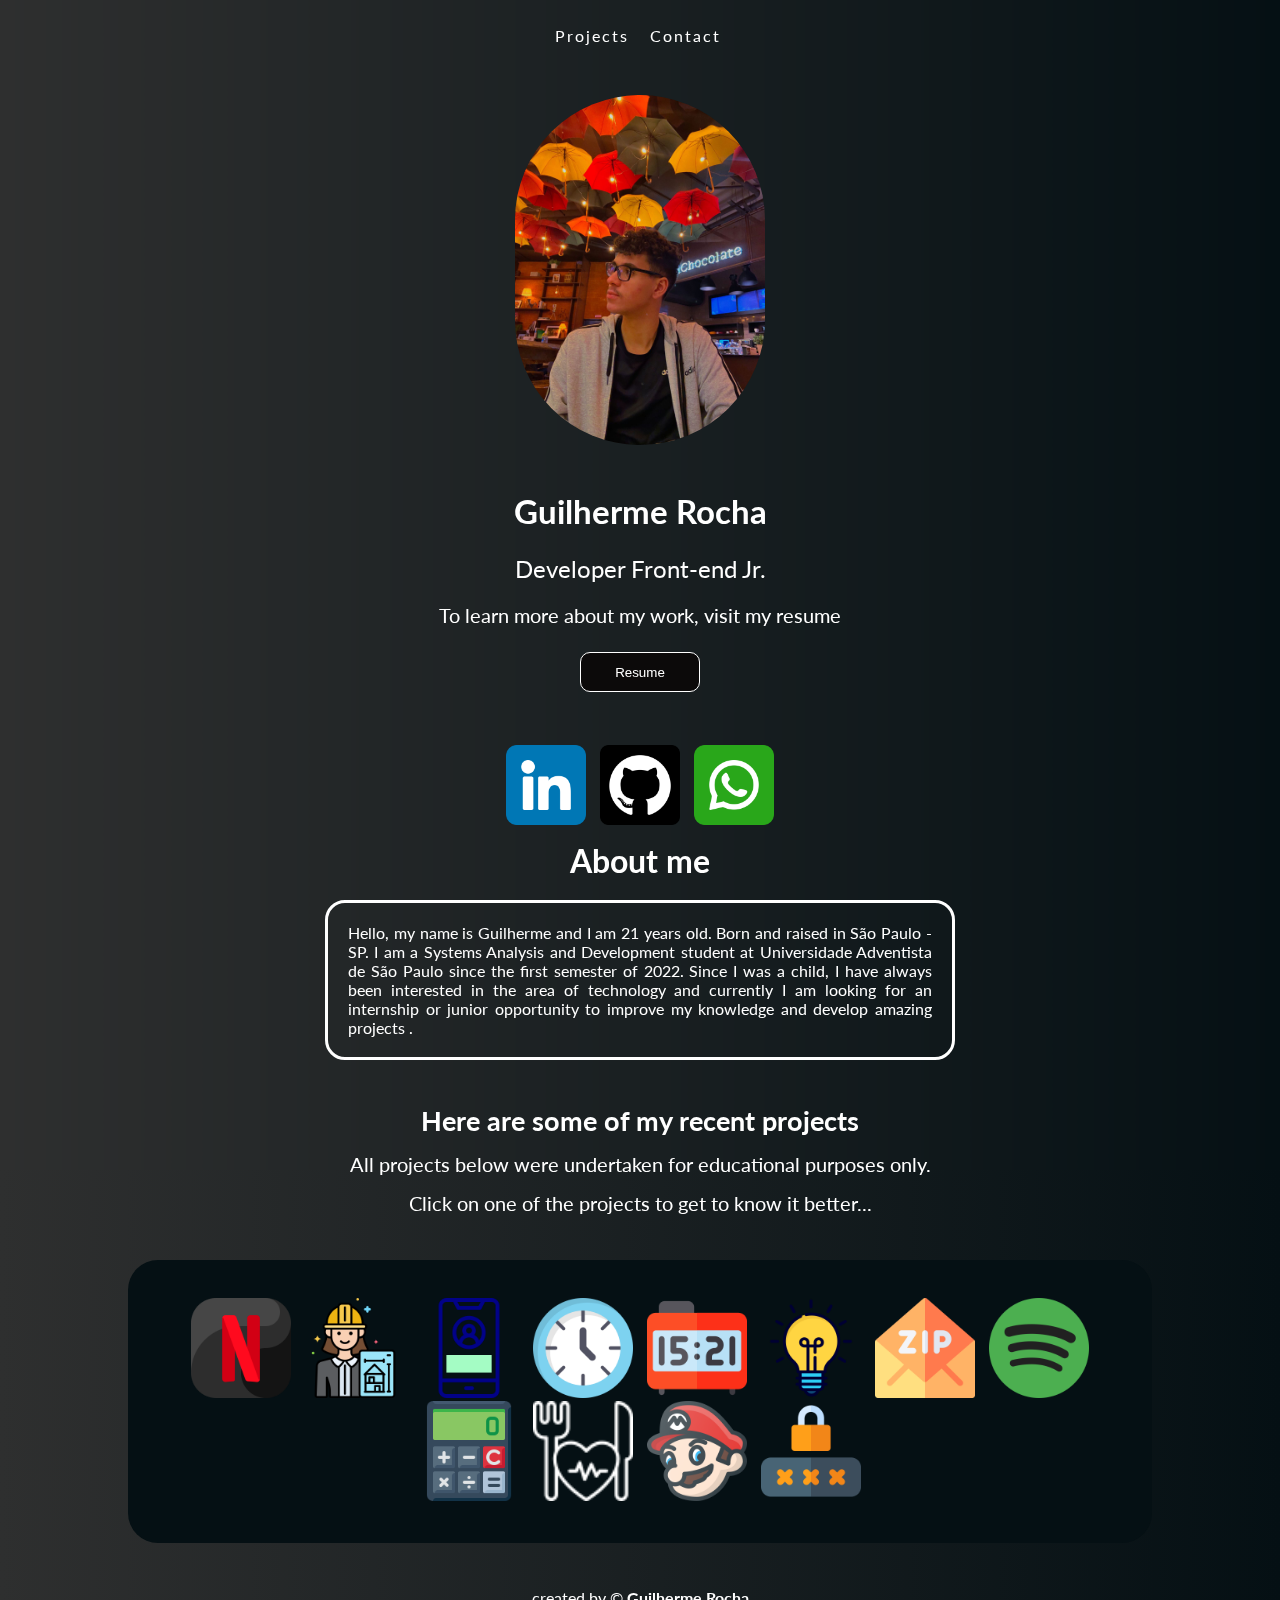
<file: index.html>
<!DOCTYPE html>
<html lang="pt-BR">
<head>
    <meta charset="UTF-8">
    <meta http-equiv="X-UA-Compatible" content="IE=edge">
    <meta name="viewport" content="width=device-width, initial-scale=1.0">
    <title>	👨‍💻 Portfolio</title>
    <link rel="stylesheet" href="/main.css">
</head>
<body>

    <style>
        @import url('https://fonts.googleapis.com/css2?family=Lato:ital,wght@0,300;1,300&display=swap');
    </style>

    <header>
            <div class="cima">
            <a href="/projetos.html" class="projetos">Projects</a>
            <a href="/contat.html" class="contato">Contact</a>
            </div>
            <img src="/img/fotogui.jpg" alt="foto" class="foto">
    </header>

    <section>
        <div class="apresentacao">
        <h1 class="h1">Guilherme Rocha</h1>
        <p class="p">Developer Front-end Jr.</p>
        <span class="span">To learn more about my work, visit my resume</span>
        <div class="curriculo">
            <button><a href="/curriculo/Currículo.pdf" download="Currículo.pdf">Resume</a></button>
        </div>
        </div>
        <div class="redes">
        <a href="https://www.linkedin.com/in/guilhermerocha01/" target="_blank" class="linkedin"><img src="/img/linkedin.png" alt=""></a>
        <a href="https://github.com/guilhrocha" target="_blank" class="github"><img src="/img/github.png" alt=""></a>
        <a href="https://api.whatsapp.com/send/?phone=5511959286105&text=Olá%2C+Guilherme.+Encontrei+seu+n%C3%BAmero+pelo+seu%20portf%C3%B3lio.%20Podemos%20conversar?&type=phone_number&app_absent=0 " target="_blank" class="whats"><img src="/img/whatsapp.png" alt=""></a>
    </div>
        
        <div class="sobremim">
        <h1>About me</h1>
        <p class="eu">Hello, my name is Guilherme and I am 21 years old. Born and raised in São Paulo - SP. I am a Systems Analysis and Development student at Universidade Adventista de São Paulo since the first semester of 2022. Since I was a child, I have always been interested in the area of ​​technology and currently I am looking for an internship or junior opportunity to improve my knowledge and develop amazing projects .</p>
        </div>
        

        <div class="projet">
        <h1>Here are some of my recent projects</h1>
        <p>All projects below were undertaken for educational purposes only.</p>
        <span>Click on one of the projects to get to know it better...</span>
        <div class="espaco">
            <a href="https://netflxfake.netlify.app/" target="_blank"><img src="/img/netflix.png" alt="netflix"></a>
            <a href="https://maripage.netlify.app/" target="_blank"><img src="/img/arquiteto.png" alt="arquiteta"></a>
            <a href="https://paginadelogin1.netlify.app/" target="_blank"><img src="/img/login.png" alt="arquiteta"></a>
            <a href="https://relogiiodigital.netlify.app/" target="_blank"><img src="/img/relogio1.png" alt="arquiteta"></a>
            <a href="https://relogioaesthetic.netlify.app/" target="_blank"><img src="/img/relogiodigital.png" alt="arquiteta"></a>
            <a href="https://lampadajs.netlify.app/" target="_blank"><img src="/img/lampada.png" alt="arquiteta"></a>
            <a href="https://buscarcepend.netlify.app/" target="_blank"><img src="/img/cep.png" alt="arquiteta"></a>
            <a href="https://spotfyfake.netlify.app/" target="_blank"><img src="/img/spotify.png" alt="arquiteta"></a>
            <a href="https://calculadorasimp.netlify.app/" target="_blank"><img src="/img/calculadora.png" alt="arquiteta"></a>
            <a href="https://calcularimcc.netlify.app/" target="_blank"><img src="/img/imc.png" alt="arquiteta"></a>
            <a href="https://supermariobross.netlify.app/" target="_blank"><img src="/img/super-mario.png" alt="arquiteta"></a>
            <a href="https://geradordesenhasn.netlify.app/" target="_blank"><img src="/img/gerador-de-senhas.png" alt="arquiteta"></a>
        </div>
        </div>
    </section>

    <footer>created by &copy;<strong> Guilherme Rocha</strong></footer>
</body>
</html>
</file>
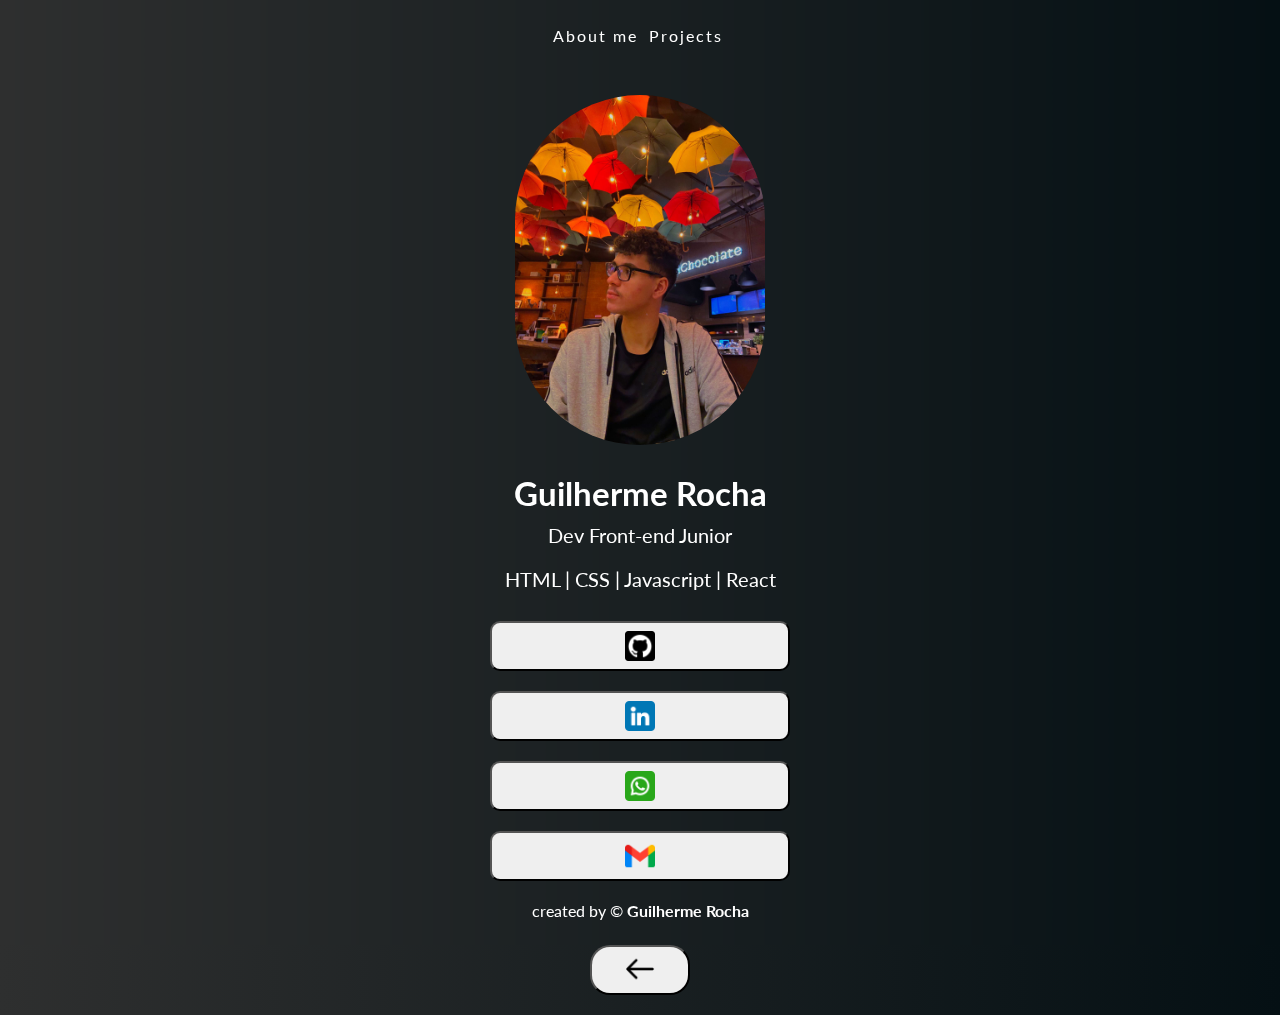
<file: contat.html>
<!DOCTYPE html>
<html lang="pt-BR">
<head>
    <meta charset="UTF-8">
    <meta http-equiv="X-UA-Compatible" content="IE=edge">
    <meta name="viewport" content="width=device-width, initial-scale=1.0">
    <title> 👨‍💻 Contato</title>
    <link rel="stylesheet" href="/contato.css">
</head>
<body>

    <style>
        @import url('https://fonts.googleapis.com/css2?family=Lato:ital,wght@0,300;1,300&display=swap');
    </style>

    <header>
        <div class="cima">
        <a href="/index.html" class="sobre">About me</a>
        <a href="/projetos.html" class="projetos">Projects</a>
        </div>
        <img src="/img/fotogui.jpg" alt="foto" class="foto">
    </header>
    <div class="foto">
        
    </div>
    <section>
        <h1>Guilherme Rocha</h1>
        <p>Dev Front-end Junior</p>
        <p>HTML | CSS | Javascript | React</p>
        
        <a href="https://github.com/guilhrocha?tab=repositories" target="_blank"><button class="github"><img src="/img/github.png"></button></a>
        <a href="https://www.linkedin.com/in/guilhermerocha01/" target="_blank"><button class="linkedin"><img src="/img/linkedin.png"></button></a>
        <a href="https://api.whatsapp.com/send/?phone=5511959286105&text=Ola%2C+Guilherme.+Encontrei+seu+n%C3%BAmero+pelo+seu%20portf%C3%B3lio.%20Podemos%20conversar?&type=phone_number&app_absent=0" target="_blank"><button class="whatsapp"><img src="/img/whatsapp.png"></button></a>
        <a href="https://mail.google.com/mail/u/0/?tab=rm&ogbl#inbox?compose=GTvVlcSMTtdPjvpJxHsHsSgLDqvFdzNdnJFbwshVLvnJXpNxSRzsTHCTjHKHNqfsJxVbjJdShcHXs" target="_blank"><button class="portfolio"><img src="/img/gmail.png"></button></a>
    </section>
    <footer> created by &copy;<strong> Guilherme Rocha</strong></footer>
    <div class="voltar"><a href="/index.html"> <button><img src="/img/voltar.png" alt=""></button></a></div>
</body>
</html>
</file>
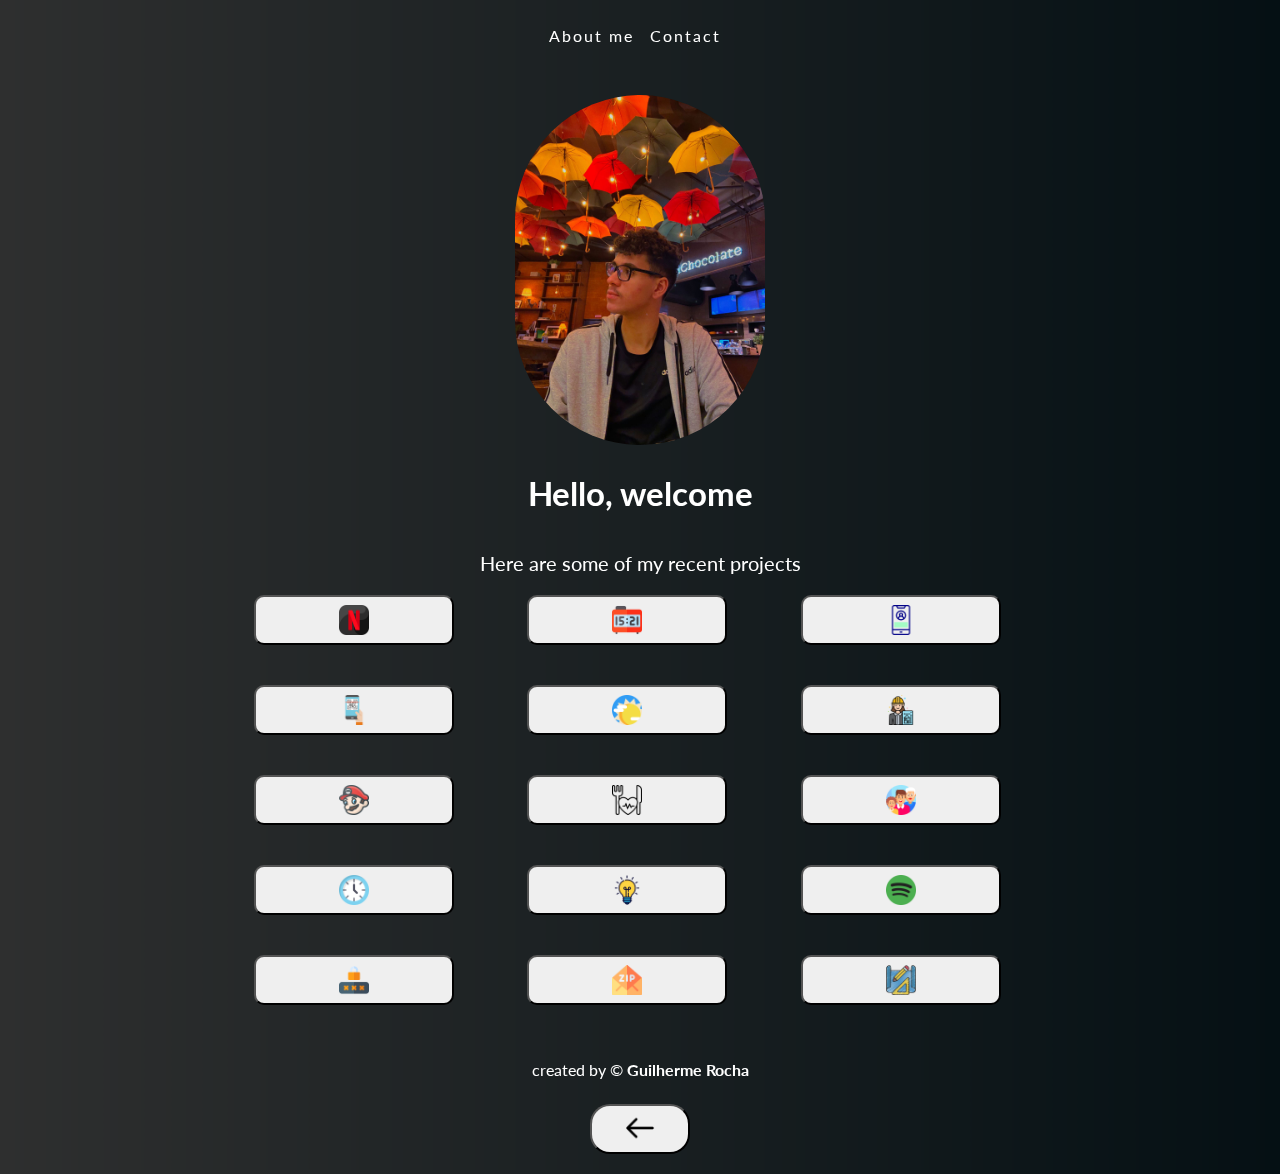
<file: projetos.html>
<!DOCTYPE html>
<html lang="pt-BR">
<head>
    <meta charset="UTF-8">
    <meta http-equiv="X-UA-Compatible" content="IE=edge">
    <meta name="viewport" content="width=device-width, initial-scale=1.0">
    <link rel="stylesheet" href="/projetos.css">
    <title> 👨‍💻 Projetos</title>
</head>
<body>

    <style>
        @import url('https://fonts.googleapis.com/css2?family=Lato:ital,wght@0,300;1,300&display=swap');
    </style>

        <header>
            <div class="cima">
            <a href="/index.html" class="sobre">About me</a>
            <a href="/contat.html" class="contato">Contact</a>
            </div>
            <img src="/img/fotogui.jpg" alt="foto" class="foto">
        </header>
            
    <section>
            <h1>Hello, welcome</h1>
            <p>Here are some of my recent projects</p>

        <div class="separar">
        <div class="divisao">
            <a href="https://netflxfake.netlify.app/" target="_blank"><button><img src="/img/netflix.png"></button></a>
            <a href="https://relogioaesthetic.netlify.app/" target="_blank"><button><img src="/img/relogiodigital.png"></button></a>
            <a href="https://paginadelogin1.netlify.app/" target="_blank"><button><img src="/img/login.png"></button></a>
        </div>

        <div class="divisao">
            <a href="https://geradorqrcodes.netlify.app/" target="_blank"><button><img src="/img/qr-code.png"></button></a>
            <a href="https://testehora.netlify.app/" target="_blank"><button><img src="/img/relogio.png"></button></a>
            <a href="https://maripage.netlify.app/" target="_blank"><button><img src="/img/arquiteto.png"></button></a>
        </div>

        <div class="divisao">
            <a href="https://supermariobross.netlify.app/" target="_blank"><button><img src="/img/super-mario.png"></button></a>
            <a href="https://calcularimcc.netlify.app/" target="_blank"><button><img src="/img/imc1.png"></button></a>
            <a href="https://verificadordeidadejs.netlify.app/" target="_blank"><button><img src="/img/idade.png"></button></a>
        </div>      

        <div class="divisao">
            <a href="https://relogiiodigital.netlify.app/" target="_blank"><button><img src="/img/relogio1.png"></button></a>
            <a href="https://lampadajs.netlify.app/" target="_blank"><button><img src="/img/lampada.png"></button></a>
            <a href="https://spotfyfake.netlify.app/" target="_blank"><button><img src="/img/spotify.png"></button></a>
        </div>  

        <div class="divisao">
            <a href="https://geradordesenhasn.netlify.app/" target="_blank"><button><img src="/img/gerador-de-senhas.png"></button></a>
            <a href="https://buscarcepend.netlify.app/" target="_blank"><button><img src="/img/cep.png"></button></a>
            <a href="https://maripage.netlify.app//" target="_blank"><button><img src="/img/arquiteta.png"></button></a>
        </div>  
        </div>
        </div>
        
    </section>
    <footer> created by &copy;<strong> Guilherme Rocha</strong></footer>
    <div class="voltar"><a href="/index.html"> <button><img src="/img/voltar.png" alt=""></button></a></div>
</body>
</html>
</file>
<file: main.css>
*{
    margin: 0;
    padding: 0;
}

body {
    background-color: black;
    background-image: linear-gradient(90deg, #2E2F2F, #051014);
    backdrop-filter: blur(10px);
    color: white;
    justify-content: center;
    text-align: center;
    font-family: 'Lato';
}

header {
    justify-content: center;
    text-align: center;
    padding: 2%;
    letter-spacing: 2px;
    list-style: none;
}

header a {
    text-decoration: none;
    color: white;
    margin-top: 5px;
}

header a:hover {
    color: gray;
}

header img {
    width: 250px;
    height: 350px;
    border-radius: 250px;
    margin-top: 50px;
    text-align: center;
}

header .projetos {
    margin: 5px;
}

header .contato {
    padding: 10px;
}
section .imagem-profile {
    margin-top: 1%;
    text-align: center;
}

.imagem-profile img {
    width: 250px;
    height: 350px;
    border-radius: 250px;
}

section .apresentacao {
    text-align: center;
    padding: 15px;
}

section .h1 {
    padding: 3px;
    font-size: 25pt;
}

section .p {
    padding: 5px;
    font-size: 18pt;
    margin: 15px;
}

section .span {
    padding: 5px;
    font-size: 15pt;
}

section .apresentacao .curriculo button {
    height: 40px;
    width: 120px;
    margin: 2% 1% 0px;
    border-radius: 10px;
    padding: 10px;
    background-color: rgb(12, 10, 10);
    border: 0.5px solid white;
}

section .apresentacao .curriculo button a {
    color: white;
    text-decoration: none;
    padding: 10px;
}

section .apresentacao .curriculo button:hover {
    background-color: rgb(48, 48, 48);
}

section .redes {
    text-align: center;
    margin: 1%;
}

section .redes img {
    width: 80px;
    height: 80px;
}

section .redes .linkedin {
    margin: 10px;
}

section .redes .whats {
    margin: 10px;
}

.sobremim {
    text-align: center;
    margin: 10px;
}

.eu {
    margin: 25%;
    padding: 20px;
    margin-top: 20px;
    border-top: solid;
    border-right: solid;
    border-left: solid;
    border-bottom: solid;
    text-align: justify;
    border-radius: 20px;
}

.projet {
    justify-content: center;
    margin-top: -420px;
}

.projet h1{
    text-align: center;
    font-size: 20pt;
}

.projet p{
    text-align: center;
    font-size: 15pt;
    margin: 15px;
}

.projet span {
    font-size: 15pt;
}


.projet img {
    width: 100px;
    height: 100px;
    justify-content: center;
}

.projet .espaco {
    text-align: center;
    margin: 45px;
    padding: 25px;
    background-color:  #171818;
    margin-left: 10%;
    margin-right: 10%;
    border-radius: 30px;
}

.projet .espaco:hover {
    background-color:  #0d0e0e;
}

.espaco a {
    padding: 5px;
    border: #000000;
}

footer {
    text-align: center;
    margin: 5px;
    font-size: 12pt;
    }

@media (max-width: 2560px) {

    body {
        height: 160vh;
        }
    }

@media (max-width: 1920px) {

    body {
        height: 150vh;
        }
    }

@media (max-width: 1680px) {

    body {
        height: 130vh;
        }

        section .projet {
            margin-top: -40vh;
        }
    }
    
@media (max-width: 1483px) {

    body {
        background-image: linear-gradient(90deg, #2E2F2F, #051014);
    }

    section .projet {
        margin-top: -35vh;
    }

    .projet .espaco {
        background-color: #051014;
        padding: 3%;
        border-radius: 30px;
    }

    section .apresentacao .curriculo button {
        margin: 25px;
    }
}

@media (max-width: 1407px) {

    body {
        background-image: linear-gradient(90deg, #2E2F2F, #051014);
    }

    section .projet {
        margin-top: -28vh;
    }

    section .apresentacao .curriculo button {
        margin: 25px;
    }

    .projet .espaco {
        background-color: #051014;
        padding: 3%;
        border-radius: 30px;
    }
}

@media (max-width: 1363px) {

    body {
        background-image: linear-gradient(90deg, #2E2F2F, #051014);
    }

    section .projet {
        margin-top: -30vh;
    }

    .projet .espaco {
        background-color: #051014;
        padding: 3%;
        border-radius: 30px;
    }
}

@media (max-width: 1153px) {

    body {
        background-image: linear-gradient(90deg, #2E2F2F, #051014);
    }

    section .projet {
        margin-top: -25vh;
    }

    section .apresentacao .curriculo button {
        margin: 25px;
    }

    .projet .espaco {
        background-color: #051014;
        padding: 3%;
        border-radius: 30px;
    }
}

@media (max-width: 1031px) {

    body {
        background-image: linear-gradient(90deg, #2E2F2F, #051014);
    }

    section .apresentacao .curriculo button {
        margin: 25px;
    }

    section .projet {
        margin-top: -21vh;
    }

    .projet .espaco {
        background-color: #051014;
        padding: 3%;
        border-radius: 30px;
    }
}

@media (max-width: 911px) {

    body {
        background-image: linear-gradient(90deg, #2E2F2F, #051014);
    }

    section .projet {
        margin-top: -19vh;
    }

    section .apresentacao .curriculo button {
        margin: 25px;
    }

    .projet .espaco {
        background-color: #051014;
        padding: 3%;
        border-radius: 30px;
    }
}

@media (max-width: 873px) {

    body {
        height: 105vh;
        background-image: linear-gradient(90deg, #2E2F2F, #051014);
    }

    .eu {
        margin: 10%;
        margin-top: 20px;
        border-top: solid;
        border-right: solid;
        border-left: solid;
        border-bottom: solid;
    }

    section .projet {
        margin-top: -1vh;
    }

    section .sobremim{
        margin-top: 5%;
    }

    section .sobremim .eu{
        margin-top: 5%;
    }

    section .apresentacao .curriculo button {
        margin: 25px;
    }

    section .redes .linkedin {
        margin: 30px;
    }
    
    section .redes .whats {
        margin: 30px;
    }

    footer {
        text-align: center;
    }

    .projet .espaco {
        background-color: #051014;
        padding: 3%;
        border-radius: 30px;
    }
}
</file>
<file: contato.css>
*{
    margin: 0;
    padding: 0;
}

body {
    background-color: black;
    background-image: linear-gradient(90deg, #2E2F2F, #051014);
    backdrop-filter: blur(10px);
    color: white;
    justify-content: center;
    text-align: center;
    font-family: 'Lato';
    height: 110vh;
}

header {
    justify-content: center;
    text-align: center;
    padding: 2%;
    letter-spacing: 2px;
    list-style: none;
}

header a {
    text-decoration: none;
    color: white;
    margin-top: 5px;
}

header a:hover {
    color: gray;
}

header img {
    width: 250px;
    height: 350px;
    border-radius: 250px;
    margin-top: 50px;
    text-align: center;
}

header .projetos {
    margin: 5px;
}

header .contato {
    padding: 10px;
}

h1 {
    text-align: center;
    justify-content: center;
    font-size: 25pt;
}

 section p {
    display: flex;
    text-align: center;
    justify-content: center;
    font-size: 15pt;
    padding: 10px;
}
section img {
    width: 30px;
    height: 30px;
    padding: 8px;
}
section a {
    text-decoration: none;
}

section a p {
    font-size: 10pt;
    padding: 2px;
}

button {
    width: 300px;
    height: 50px;
    display: flex;
    margin: 20px;
    border-radius: 10px;
    justify-content: center;
    margin-left: calc(50% - 150px);
    color: black;
}
button:hover {
    background-color: cadetblue;
}
footer {
    text-align: center;
    font-size: 12pt;
}

.voltar {
    display: flex;
    margin: 5px;
    color: black;
    margin-left: calc(50% - 100px);
}

.voltar button {
    display: flex;
    padding: 15px;
    width: 100px;
    margin-left: 50px;
    border-radius: 20px;
    color: black;
    padding: 7px;
}

.voltar a {
    text-decoration: none;
    color: black;
}

.voltar img {
    width: 30px;
    height: 30px;   
}

@media (max-width: 1680px) {

    body {
        height: 115vh;
        }
    }

@media (max-width: 1483px) {

    body {
        height: 105vh;
        background-image: linear-gradient(90deg, #2E2F2F, #051014);
    }
}

@media (max-width: 1407px) {

    body {
        height: 105vh;
        background-image: linear-gradient(90deg, #2E2F2F, #051014);
    }
}

@media (max-width: 1153px) {

    body {
        height: 105vh;
        background-image: linear-gradient(90deg, #2E2F2F, #051014);
    }
}

@media (max-width: 1031px) {

    body {
        height: 105vh;
        background-image: linear-gradient(90deg, #2E2F2F, #051014);
    }
}

@media (max-width: 911px) {

    body {
        height: 105vh;
        background-image: linear-gradient(90deg, #2E2F2F, #051014);
    }
}

@media (max-width: 873px) {
    body {
        background-image: linear-gradient(90deg, #2E2F2F, #051014);
    }
}
</file>
<file: projetos.css>
*{
    margin: 0;
    padding: 0;
}

body {
    background-color: black;
    background-image: linear-gradient(90deg, #2E2F2F, #051014);
    backdrop-filter: blur(10px);
    color: white;
    justify-content: center;
    text-align: center;
    font-family: 'Lato';
    height:130vh;
}

header {
    justify-content: center;
    text-align: center;
    padding: 2%;
    letter-spacing: 2px;
    list-style: none;
}

header a {
    text-decoration: none;
    color: white;
    margin-top: 5px;
}

header a:hover {
    color: gray;
}

header .foto {
    width: 250px;
    height: 350px;
    border-radius: 250px;
    margin-top: 50px;
    text-align: center;
}

header .projetos {
    margin: 5px;
}

header .contato {
    padding: 10px;
}

section .divisao {
    display: flex;
    flex-direction: inherit;
    justify-content: space-around;
    margin-left: 6%;

}

section {
    margin-top: -2%;
}

section h1{ 
    margin: 25px;
    font-size: 25pt;
}

section p {
    font-size: 15pt;
    margin-top: 3% ;
}

section button {
        width: 200px;
        height: 50px;
        display: flex;
        margin: 20px;
        border-radius: 10px;
        justify-content: center;
        margin-left: calc(50% - 150px);
    }
    
section button:hover {
        background-color: cadetblue;
    }

section img {
    display: flex;
    width: 30px;
    height: 30px;
    padding: 8px;
}

.voltar {
    display: flex;
    margin: 5px;
    color: black;
    margin-left: calc(50% - 100px);
}

.voltar button {
    display: flex;
    padding: 15px;
    width: 100px;
    margin-left: 50px;
    border-radius: 20px;
    color: black;
    padding: 7px;
}

.voltar a {
    text-decoration: none;
    color: black;
}

.voltar img {
    width: 30px;
    height: 30px;
}

button {
    width: 300px;
    height: 50px;
    display: flex;
    margin: 20px;
    border-radius: 10px;
    justify-content: center;
    margin-left: calc(50% - 150px);
    color: black;
}

button:hover {
    background-color: cadetblue;
}

footer {
    margin-top: 35px;
    font-size: 12pt;
}

@media (max-width: 1920px) {

    section .separar {
        margin-left: 16%;
        margin-right: 15%;
        
    }
}

@media (max-width: 1680px) {

    body {
        height: 130vh;
        }
}

@media (max-width: 1483px) {

    body {
        height: 130vh;
        background-image: linear-gradient(90deg, #2E2F2F, #051014);
    }
}

@media (max-width: 1450px) {

    section .divisao {
        margin-left: 7%;
    }
}

@media (max-width: 1210px) {

        body {
            height: 175vh;
        }

        section .divisao {
            margin-left: 9%;
        
        }
}

@media (max-width: 980px) {
    section button {
        width: 180px;
        height: 50px;
    }

    section .divisao {
        margin-left: 15%;
    
    }
}

@media (max-width: 980px) {
    section button {
        width: 150px;
        height: 50px;
    }

    section .divisao {
        margin-left: 22%;
    
    }
}

@media (max-width: 850px) {
    section button {
        width: 140px;
        height: 50px;
        margin: 20px;
    }

    section .divisao {
        margin-left: 0%;
    
    }
}

@media (max-width: 715px) {

    section button {
        width: 100px;
        height: 50px;
    }

    section .divisao {
        margin-left: 0%;
    
    }
}

@media (max-width: 630px) {

    section button {
        width: 90px;
        height: 50px;
    }

    section .divisao {
        margin-left: 0%;
    
    }
}

@media (max-width: 550px) {

    section .divisao {
        margin-left: 0%;
    
    }
}

@media (max-width: 500px) {

    section .separar {
        margin: 15px;
    
    }

    section .divisao {
        margin-left: 0%;
    
    }
}

@media (max-width: 375px) {

    section .separar {
        margin: 17px;
    
    }

    section .divisao {
        margin-left: 0%;
    
    }
}

@media (max-width: 320px) {

    body {
        height: 130vh;
    }

    section .separar {
        margin: 15px;
    
    }

    section .divisao {
        margin-left: 50%;
    
    }
}
</file>
